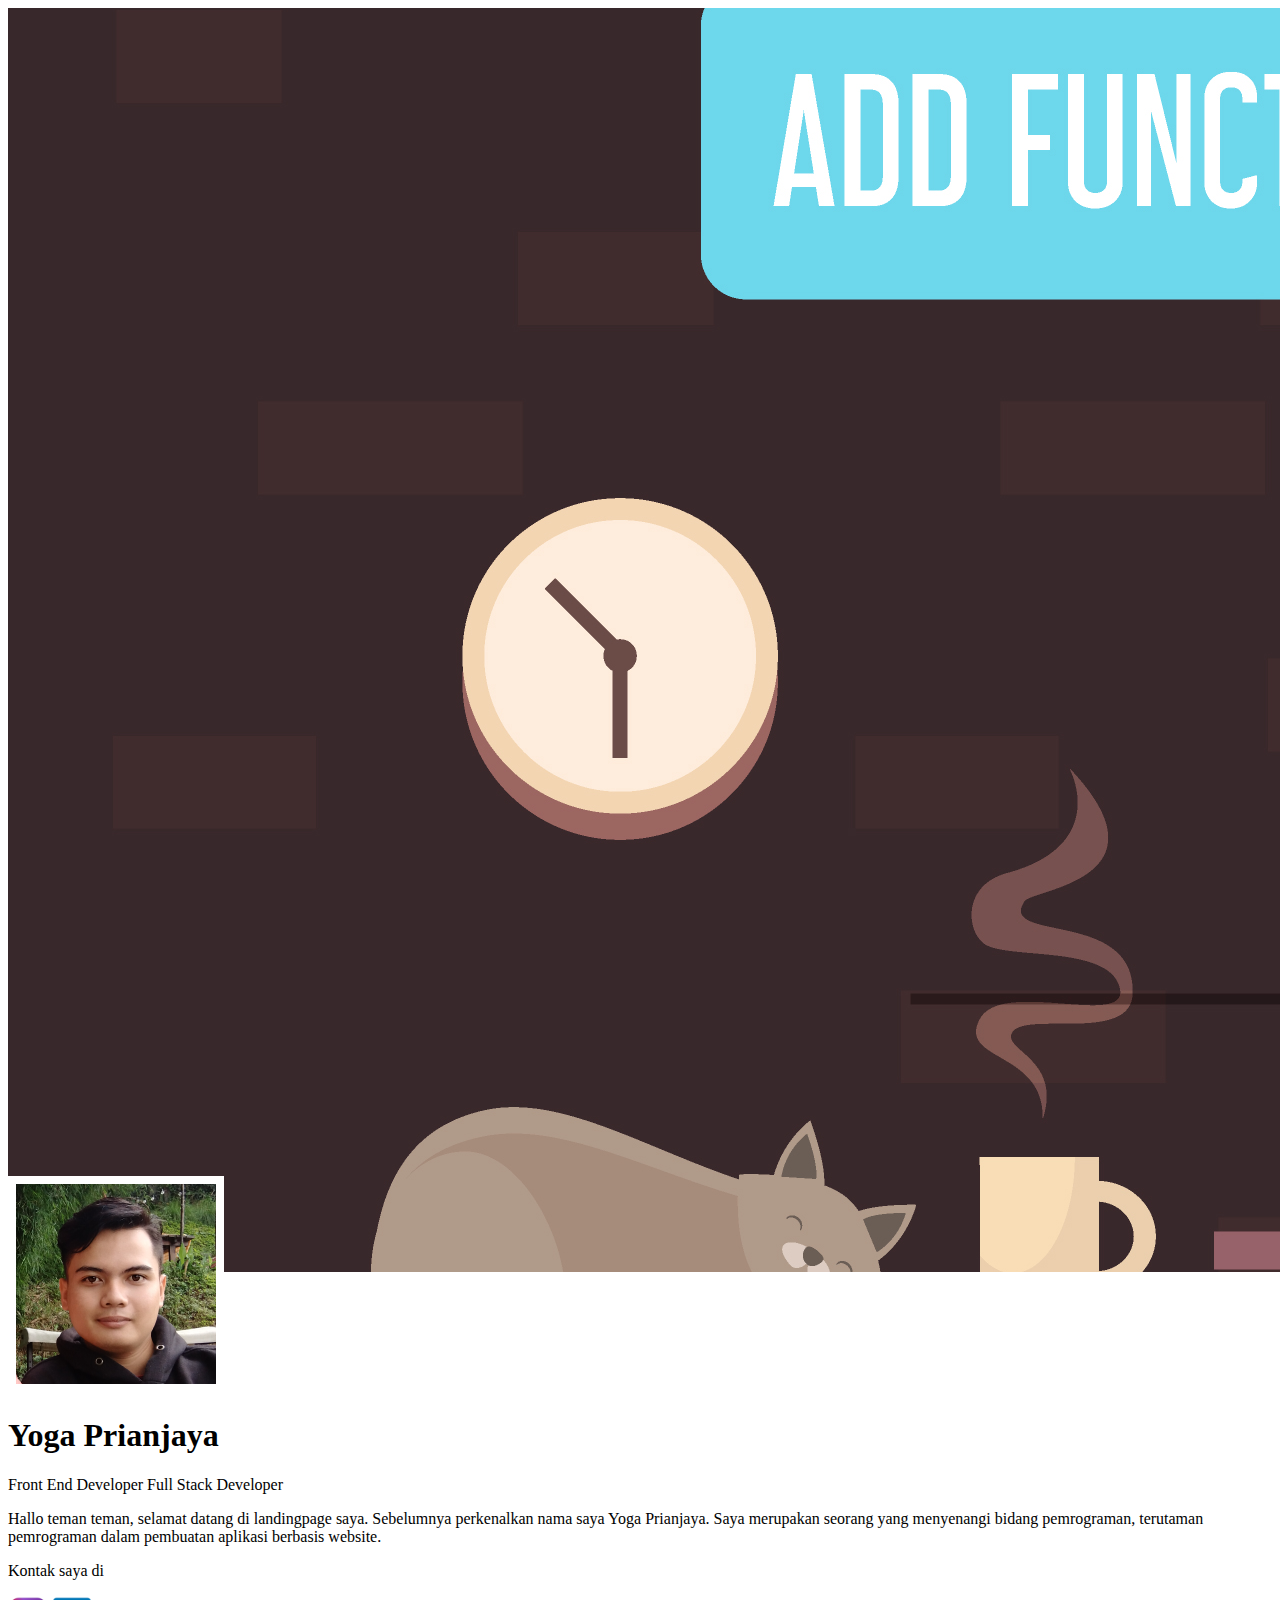
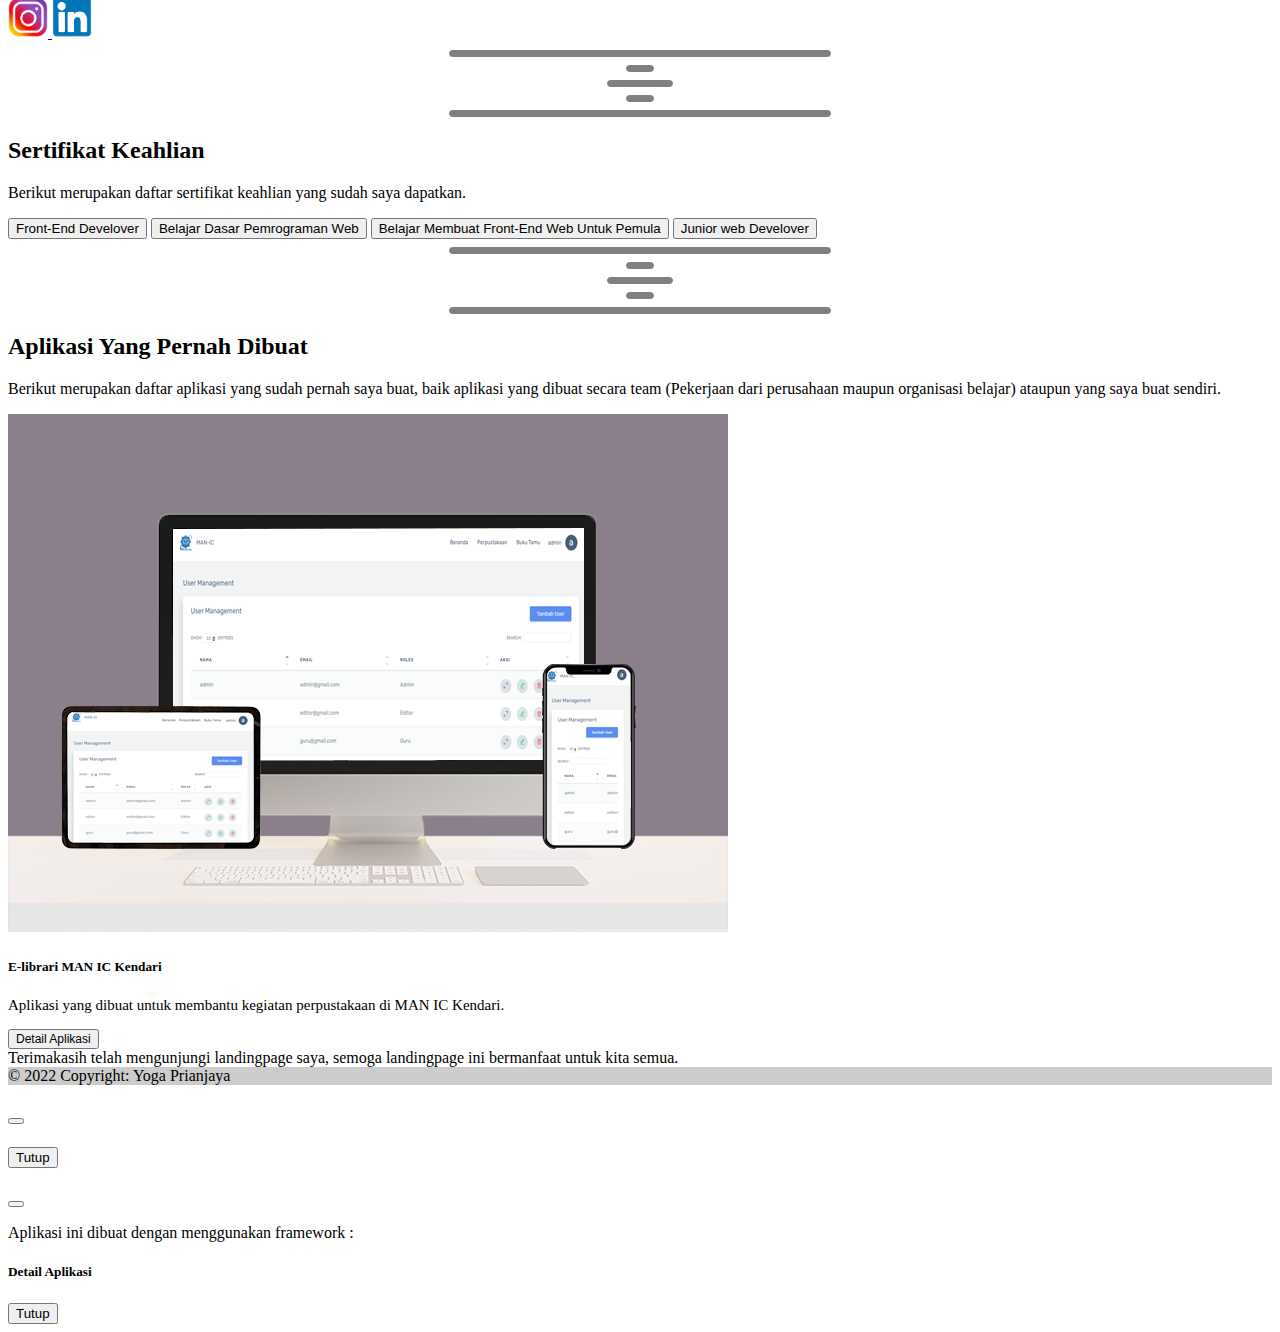
<file: index.html>
<!doctype html>
<html lang="en">
    <head>
        <!-- Required meta tags -->
        <meta charset="utf-8">
        <meta name="viewport" content="width=device-width, initial-scale=1">

        <!-- Bootstrap CSS -->
        <link href="https://cdn.jsdelivr.net/npm/bootstrap@5.1.3/dist/css/bootstrap.min.css" rel="stylesheet" integrity="sha384-1BmE4kWBq78iYhFldvKuhfTAU6auU8tT94WrHftjDbrCEXSU1oBoqyl2QvZ6jIW3" crossorigin="anonymous">

        <link rel="stylesheet" href="/css/style.css">
        <link rel="stylesheet" href="/css/font.css">
        <link rel="stylesheet" href="/asset/icon/font-awesome/css/font-awesome.min.css">

        <title>Yoga Prianjaya</title>
    </head>
    <body>
        <div>
            <div class="row">
                <div class="col-12">
                    <img src="/asset/img/jumbotron.png" class="img-fluid">
                </div>
            </div>
            <div class="container">
                <div class="row mb-3">
                    <div class="col-12 text-center" id="profile">
                        <img src="/asset/img/profile_square.png" class="rounded mx-auto d-block rounded-circle profile-picture">
                        <h1>Yoga Prianjaya</h1>
                        <span class="badge bg-success">Front End Developer</span>
                        <span class="badge bg-success">Full Stack Developer</span>
                        <p class="px-5 my-2">
                            Hallo teman teman, selamat datang di landingpage saya. Sebelumnya perkenalkan nama saya Yoga Prianjaya. Saya merupakan seorang yang menyenangi bidang pemrograman, terutaman pemrograman dalam pembuatan aplikasi berbasis website.
                        </p>
                        <p class="my-2">
                            Kontak saya di
                        </p>
                        <div class="profile-media d-flex justify-content-center">
                            <a href="https://instagram.com/yoga_prianjaya" target="_blank" class="mx-1">
                                <img src="/asset/img/instagram.png" class="rounded mx-auto d-block sosial-media">
                            </a>
                            <a href="https://linkedin.com/in/yoga-prianjaya-0519a221a" target="_blank" class="mx-1">
                                <img src="/asset/img/linkedin.png" class="rounded mx-auto d-block sosial-media">
                            </a>
                        </div>
                    </div>
                </div>

                <div id="hr" class="d-flex justify-content-center">
                    <hr noshade width="30%" class="mx-1" style="height: 5px; border-radius: 5px;">
                    <hr noshade width="2%" class="mx-1" style="height: 5px; border-radius: 5px;">
                    <hr noshade width="5%" class="mx-1" style="height: 5px; border-radius: 5px;">
                    <hr noshade width="2%" class="mx-1" style="height: 5px; border-radius: 5px;">
                    <hr noshade width="30%" class="mx-1" style="height: 5px; border-radius: 5px;">
                </div>

                <div class="row my-3">
                    <div class="col-12 text-center" id="sertifikat">
                        <h2>Sertifikat Keahlian</h2>
                        <p class="px-5">
                            Berikut merupakan daftar sertifikat keahlian yang sudah saya dapatkan.
                        </p>
                        <div class="sertifikat-btn"></div>
                    </div>
                </div>

                <div id="hr" class="d-flex justify-content-center">
                    <hr noshade width="30%" class="mx-1" style="height: 5px; border-radius: 5px;">
                    <hr noshade width="2%" class="mx-1" style="height: 5px; border-radius: 5px;">
                    <hr noshade width="5%" class="mx-1" style="height: 5px; border-radius: 5px;">
                    <hr noshade width="2%" class="mx-1" style="height: 5px; border-radius: 5px;">
                    <hr noshade width="30%" class="mx-1" style="height: 5px; border-radius: 5px;">
                </div>

                <div class="row my-3">
                    <div class="col-12 text-center" id="portofolio">
                        <h2>Aplikasi Yang Pernah Dibuat</h2>
                        <p class="px-5">
                            Berikut merupakan daftar aplikasi yang sudah pernah saya buat, baik aplikasi yang dibuat secara team (Pekerjaan dari perusahaan maupun organisasi belajar) ataupun yang saya buat sendiri.
                        </p>
                    </div>
                    <div class="col-12">
                        <div class="row justify-content-center portofolio-aplikasi"></div>
                    </div>
                </div>
            </div>
        </div>

        <div id="footer" class="text-white bg-dark mt-5">
            <div class="row">
                <div class="col-12 p-4 text-center">
                    Terimakasih telah mengunjungi landingpage saya, semoga landingpage ini bermanfaat untuk kita semua.
                </div>
                <div class="col-12 text-center copy-right p-2">
                    © 2022 Copyright: Yoga Prianjaya
                </div>
            </div>
        </div>

        <div class="modal fade" id="modal-sertifikat" data-bs-backdrop="static" data-bs-keyboard="false" tabindex="-1" aria-labelledby="staticBackdropLabel" aria-hidden="true">
            <div class="modal-dialog modal-dialog-scrollable">
                <div class="modal-content">
                    <div class="modal-header">
                        <h5 class="modal-title" id="modal-sertifikat-title"></h5>
                        <button type="button" class="btn-close" data-bs-dismiss="modal" aria-label="Close"></button>
                    </div>
                    <div class="modal-body">
                        <div class="modal-sertifikat-picture" style="position: relative;"></div>
                        <h5 id="modal-sertifikat-penyelenggara" class="text-center mt-2"></h5>
                        <p id="modal-sertifikat-periode" class="text-center"></p>
                    </div>
                    <div class="modal-footer">
                        <button type="button" class="btn btn-secondary" data-bs-dismiss="modal">Tutup</button>
                    </div>
                </div>
            </div>
        </div>

        <div class="modal fade" id="modal-portofolio" data-bs-backdrop="static" data-bs-keyboard="false" tabindex="-1" aria-labelledby="staticBackdropLabel" aria-hidden="true">
            <div class="modal-dialog modal-dialog-scrollable modal-lg">
                <div class="modal-content">
                    <div class="modal-header">
                        <h5 class="modal-title" id="modal-portofolio-title"></h5>
                        <button type="button" class="btn-close" data-bs-dismiss="modal" aria-label="Close"></button>
                    </div>
                    <div class="modal-body">
                        <div class="modal-portofolio-picture text-center"></div>
                        <p id="modal-portofolio-periode" class="text-center mt-2 mb-0"></p>
                        <p id="modal-portofolio-people" class="text-center mb-1"></p>
                        <p class="text-center mb-0">Aplikasi ini dibuat dengan menggunakan framework :</p>
                        <div id="modal-portofolio-framework" class="text-center"></div>
                        <div class="mt-4">
                            <h5>Detail Aplikasi</h5>
                            <div id="modal-portofolio-detail"></div>
                        </div>
                    </div>
                    <div class="modal-footer">
                        <button type="button" class="btn btn-secondary" data-bs-dismiss="modal">Tutup</button>
                    </div>
                </div>
            </div>
        </div>

        <script src="https://cdnjs.cloudflare.com/ajax/libs/jquery/3.6.0/jquery.min.js"></script>
        <script src="https://cdn.jsdelivr.net/npm/bootstrap@5.1.3/dist/js/bootstrap.bundle.min.js" integrity="sha384-ka7Sk0Gln4gmtz2MlQnikT1wXgYsOg+OMhuP+IlRH9sENBO0LRn5q+8nbTov4+1p" crossorigin="anonymous"></script>

        <script src="/js/sertifikat.js"></script>
        <script src="/js/portofolio.js"></script>
    </body>
</html>
</file>
<file: css/style.css>
body {
    box-sizing: border-box;
    overflow-x: hidden;
    overflow-y: auto !important;
    font-family: 'Open-Sans';
    padding-right: 0 !important;
    padding-left: 0 !important;
}

#profile {
    margin-top: -100px;
}
#profile .profile-picture {
    width: 200px;
    border: 8px white solid;
}
#profile .sosial-media {
    width: 40px;
}

.copy-right {
    background-color: rgba(0, 0, 0, 0.2);
}

#modal-sertifikat-data tr td {
    font-size: 12px;
}

@media (max-width: 576px) {
    #profile {
        margin-top: -50px;
    }
    #profile .profile-picture {
        width: 100px;
        border: 4px white solid;
    }
    #profile .sosial-media {
        width: 25px;
    }
}
</file>
<file: css/font.css>
/* open-sans-300 - latin */
@font-face {
font-family: 'Open Sans';
font-style: normal;
font-weight: 300;
src: url('../asset/font/open-sans-v18-latin/open-sans-v18-latin-300.eot'); /* IE9 Compat Modes */
src: local(''),
        /* url('../asset/font/open-sans-v18-latin/open-sans-v18-latin-300.eot?#iefix') format('embedded-opentype'), IE6-IE8 */
        url('../asset/font/open-sans-v18-latin/open-sans-v18-latin-300.woff2') format('woff2'), /* Super Modern Browsers */
        url('../asset/font/open-sans-v18-latin/open-sans-v18-latin-300.woff') format('woff'), /* Modern Browsers */
        url('../asset/font/open-sans-v18-latin/open-sans-v18-latin-300.ttf') format('truetype'), /* Safari, Android, iOS */
        url('../asset/font/open-sans-v18-latin/open-sans-v18-latin-300.svg#OpenSans') format('svg'); /* Legacy iOS */
}

/* open-sans-regular - latin */
@font-face {
font-family: 'Open Sans';
font-style: normal;
font-weight: 400;
src: url('../asset/font/open-sans-v18-latin/open-sans-v18-latin-regular.eot'); /* IE9 Compat Modes */
src: local(''),
        /* url('../asset/font/open-sans-v18-latin/open-sans-v18-latin-regular.eot?#iefix') format('embedded-opentype'), IE6-IE8 */
        url('../asset/font/open-sans-v18-latin/open-sans-v18-latin-regular.woff2') format('woff2'), /* Super Modern Browsers */
        url('../asset/font/open-sans-v18-latin/open-sans-v18-latin-regular.woff') format('woff'), /* Modern Browsers */
        url('../asset/font/open-sans-v18-latin/open-sans-v18-latin-regular.ttf') format('truetype'), /* Safari, Android, iOS */
        url('../asset/font/open-sans-v18-latin/open-sans-v18-latin-regular.svg#OpenSans') format('svg'); /* Legacy iOS */
}

/* open-sans-600 - latin */
@font-face {
font-family: 'Open Sans';
font-style: normal;
font-weight: 600;
src: url('../asset/font/open-sans-v18-latin/open-sans-v18-latin-600.eot'); /* IE9 Compat Modes */
src: local(''),
        /* url('../asset/font/open-sans-v18-latin/open-sans-v18-latin-600.eot?#iefix') format('embedded-opentype'), IE6-IE8 */
        url('../asset/font/open-sans-v18-latin/open-sans-v18-latin-600.woff2') format('woff2'), /* Super Modern Browsers */
        url('../asset/font/open-sans-v18-latin/open-sans-v18-latin-600.woff') format('woff'), /* Modern Browsers */
        url('../asset/font/open-sans-v18-latin/open-sans-v18-latin-600.ttf') format('truetype'), /* Safari, Android, iOS */
        url('../asset/font/open-sans-v18-latin/open-sans-v18-latin-600.svg#OpenSans') format('svg'); /* Legacy iOS */
}

/* open-sans-700 - latin */
@font-face {
font-family: 'Open Sans';
font-style: normal;
font-weight: 700;
src: url('../asset/font/open-sans-v18-latin/open-sans-v18-latin-700.eot'); /* IE9 Compat Modes */
src: local(''),
        /* url('../asset/font/open-sans-v18-latin/open-sans-v18-latin-700.eot?#iefix') format('embedded-opentype'), IE6-IE8 */
        url('../asset/font/open-sans-v18-latin/open-sans-v18-latin-700.woff2') format('woff2'), /* Super Modern Browsers */
        url('../asset/font/open-sans-v18-latin/open-sans-v18-latin-700.woff') format('woff'), /* Modern Browsers */
        url('../asset/font/open-sans-v18-latin/open-sans-v18-latin-700.ttf') format('truetype'), /* Safari, Android, iOS */
        url('../asset/font/open-sans-v18-latin/open-sans-v18-latin-700.svg#OpenSans') format('svg'); /* Legacy iOS */
}
</file>
